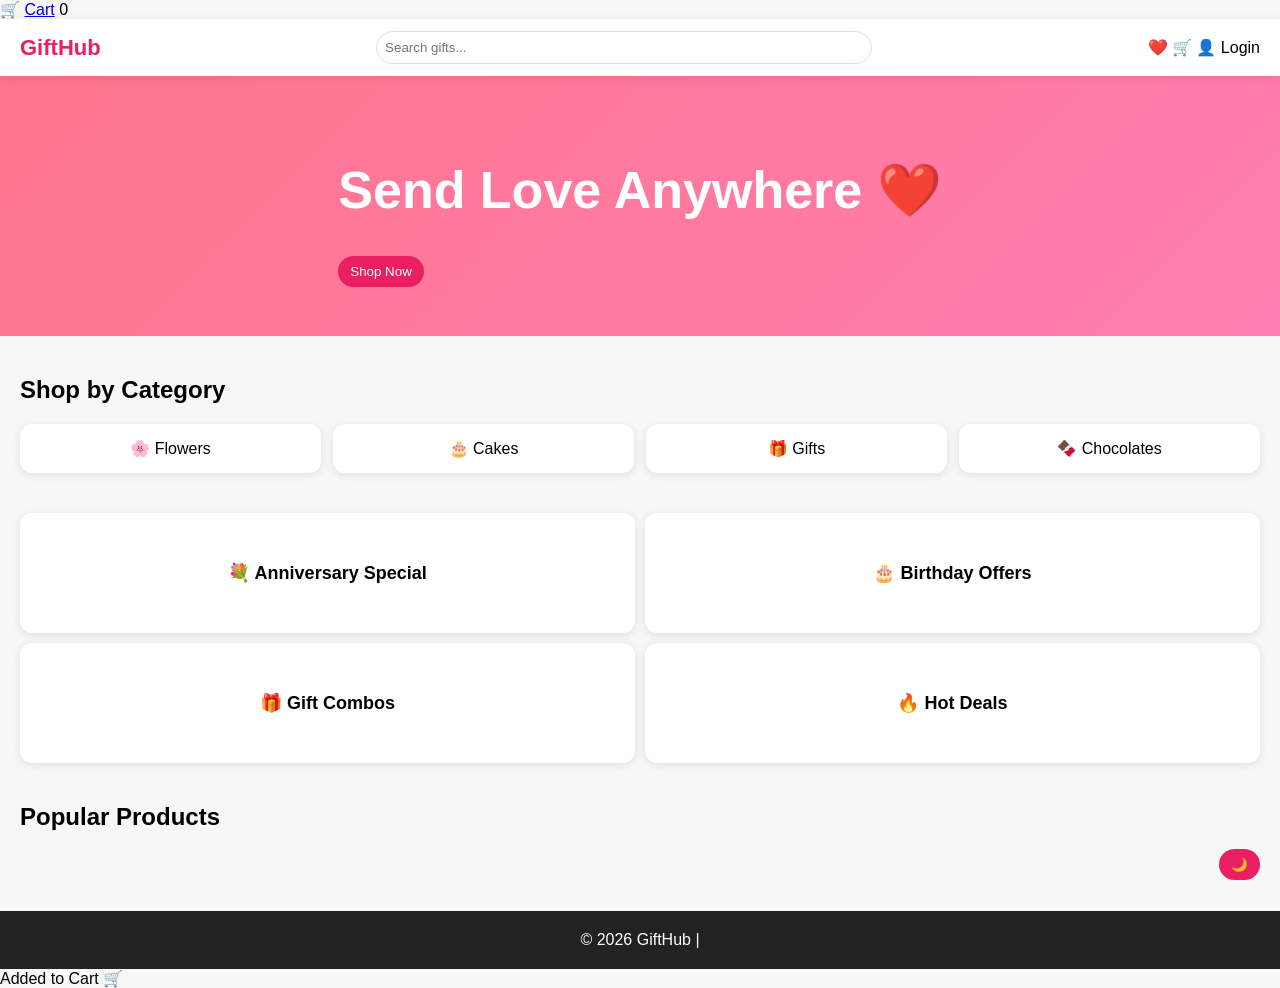
<file: index.html>
<div class="cart-icon">
  🛒 <a href="cart.html">Cart</a> <span id="cart-count">0</span>
</div><!DOCTYPE html>
<html lang="en">
<head>
<meta charset="UTF-8">
<meta name="viewport" content="width=device-width, initial-scale=1.0">
<title>Flower Express World</title>

<style>
body{
margin:0;
font-family:Arial;
background:#f7f7f7;
}

/* HEADER */
header{
display:flex;
justify-content:space-between;
align-items:center;
padding:12px 20px;
background:white;
position:sticky;
top:0;
box-shadow:0 2px 10px rgba(0,0,0,0.1);
z-index:10;
}

.logo{
font-size:22px;
font-weight:bold;
color:#e91e63;
}

.search{
width:40%;
padding:8px;
border-radius:20px;
border:1px solid #ddd;
}

/* SLIDER */
.slider{
height:260px;
position:relative;
overflow:hidden;
}

.slide{
position:absolute;
width:100%;
height:100%;
display:flex;
align-items:center;
justify-content:center;
font-size:26px;
font-weight:bold;
color:white;
opacity:0;
transition:1s;
}

.slide:nth-child(1){background:linear-gradient(135deg,#ff758c,#ff7eb3);}
.slide:nth-child(2){background:linear-gradient(135deg,#7F7FD5,#86A8E7);}
.slide:nth-child(3){background:linear-gradient(135deg,#f7971e,#ffd200);}

.active{
opacity:1;
}

/* CATEGORY */
.section{
padding:20px;
}

.grid{
display:grid;
grid-template-columns:repeat(4,1fr);
gap:12px;
}

.card{
background:white;
padding:15px;
border-radius:12px;
text-align:center;
box-shadow:0 2px 8px rgba(0,0,0,0.1);
}

/* BANNER */
.banner{
display:grid;
grid-template-columns:repeat(2,1fr);
gap:10px;
padding:20px;
}

.banner-box{
background:white;
border-radius:12px;
height:120px;
display:flex;
align-items:center;
justify-content:center;
font-weight:bold;
font-size:18px;
box-shadow:0 2px 8px rgba(0,0,0,0.1);
}

/* PRODUCTS */
.products{
display:grid;
grid-template-columns:repeat(3,1fr);
gap:15px;
padding:20px;
}

.product{
background:white;
border-radius:12px;
padding:10px;
text-align:center;
transition:0.3s;
}

.product:hover{
transform:scale(1.05);
}

.product img{
width:100%;
height:150px;
object-fit:cover;
border-radius:10px;
}

button{
background:#e91e63;
color:white;
border:none;
padding:8px 12px;
border-radius:20px;
cursor:pointer;
}

footer{
text-align:center;
padding:20px;
background:#222;
color:white;
margin-top:20px;
}
</style>
</head>

<body>

<header>
<div class="logo">GiftHub</div>
<input class="search" placeholder="Search gifts...">
<div class="nav-icons">
    ❤️
    🛒
    👤 Login
</div>
</header>

<!-- SLIDER -->
<div class="slider">
  <div class="slide active">
    <div>
        <h1>Send Love Anywhere ❤️</h1>
        <button>Shop Now</button>
    </div>
</div>
  <div class="slide">Fresh Flowers Delivered 🌸</div>
  <div class="slide">Celebrate Every Moment 🎂</div>
</div>

<!-- CATEGORY -->
<div class="section">
<h2>Shop by Category</h2>
<div class="grid">
<div class="card">🌸 Flowers</div>
<div class="card">🎂 Cakes</div>
<div class="card">🎁 Gifts</div>
<div class="card">🍫 Chocolates</div>
</div>
</div>

<!-- BANNERS -->
<div class="banner">
<div class="banner-box">💐 Anniversary Special</div>
<div class="banner-box">🎂 Birthday Offers</div>
<div class="banner-box">🎁 Gift Combos</div>
<div class="banner-box">🔥 Hot Deals</div>
</div>

<!-- PRODUCTS -->
<h2 style="padding:0 20px">Popular Products</h2>

<div class="products" id="products"></div>

<footer>
© 2026 GiftHub |
</footer>
<div id="toast">Added to Cart 🛒</div>

<button onclick="toggleDark()" style="position:fixed;bottom:20px;right:20px;">
  🌙
</button>
</file>
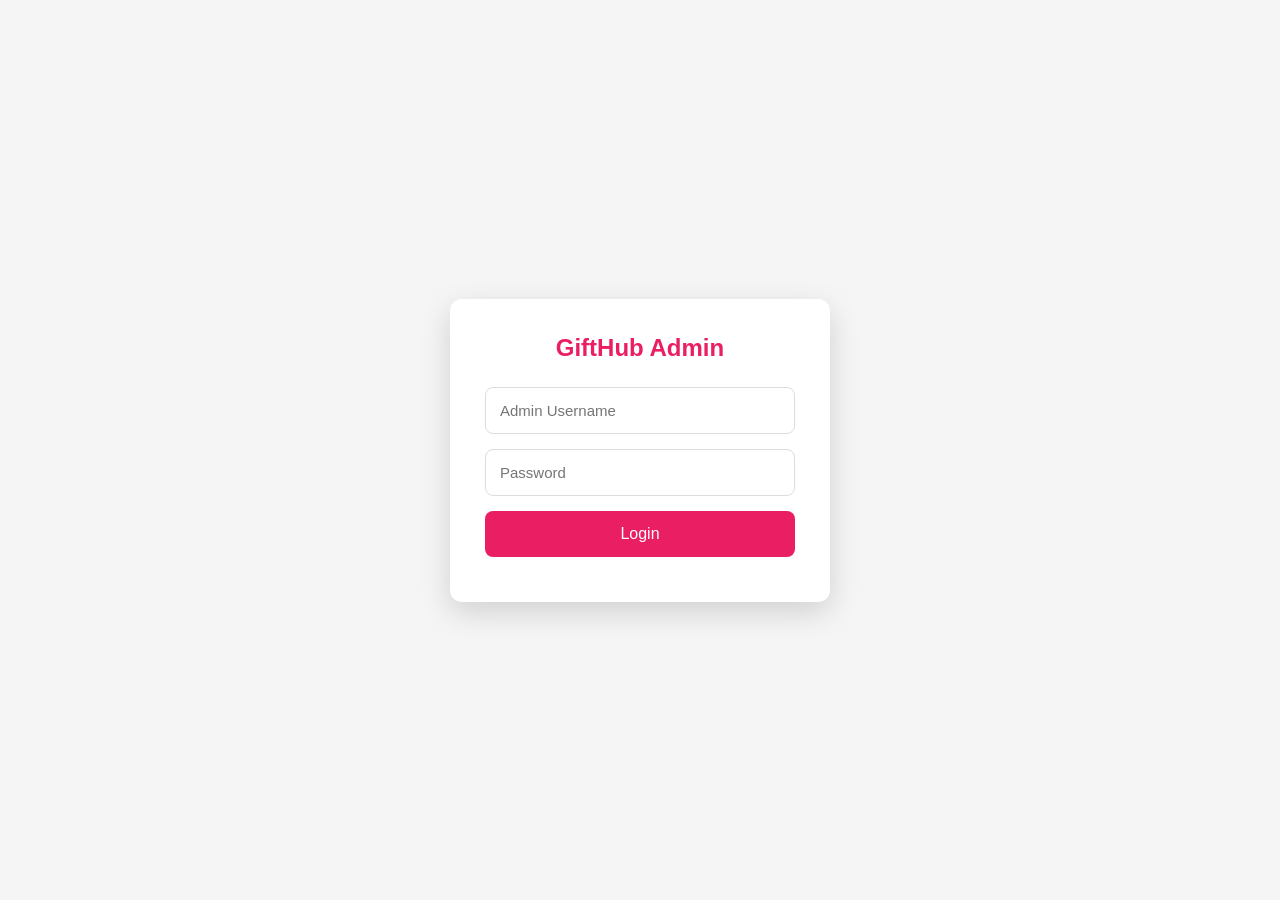
<file: admin.html>
<!DOCTYPE html>
<html lang="en">
<head>
<meta charset="UTF-8">
<meta name="viewport" content="width=device-width, initial-scale=1.0">
<title>GiftHub Admin Login</title>

<style>
*{
margin:0;
padding:0;
box-sizing:border-box;
font-family:Arial,sans-serif;
}

body{
background:#f5f5f5;
height:100vh;
display:flex;
justify-content:center;
align-items:center;
}

.login-box{
width:380px;
background:#fff;
padding:35px;
border-radius:12px;
box-shadow:0 10px 30px rgba(0,0,0,.15);
}

.login-box h2{
text-align:center;
margin-bottom:25px;
color:#e91e63;
}

input{
width:100%;
padding:14px;
margin-bottom:15px;
border:1px solid #ddd;
border-radius:8px;
font-size:15px;
}

button{
width:100%;
padding:14px;
background:#e91e63;
color:#fff;
border:none;
border-radius:8px;
font-size:16px;
cursor:pointer;
}

button:hover{
background:#c2185b;
}

.error{
color:red;
text-align:center;
margin-top:10px;
}
</style>

</head>

<body>

<div class="login-box">

<h2>GiftHub Admin</h2>

<input type="text" id="username" placeholder="Admin Username">

<input type="password" id="password" placeholder="Password">

<button onclick="login()">Login</button>

<p class="error" id="msg"></p>

</div>

<script>

function login(){

let user=document.getElementById("username").value;

let pass=document.getElementById("password").value;

if(user==="admin" && pass==="admin123"){

localStorage.setItem("admin","true");

window.location.href="dashboard.html";

}else{

document.getElementById("msg").innerHTML="Invalid Username or Password";

}

}

</script>

</body>
</html>
</file>
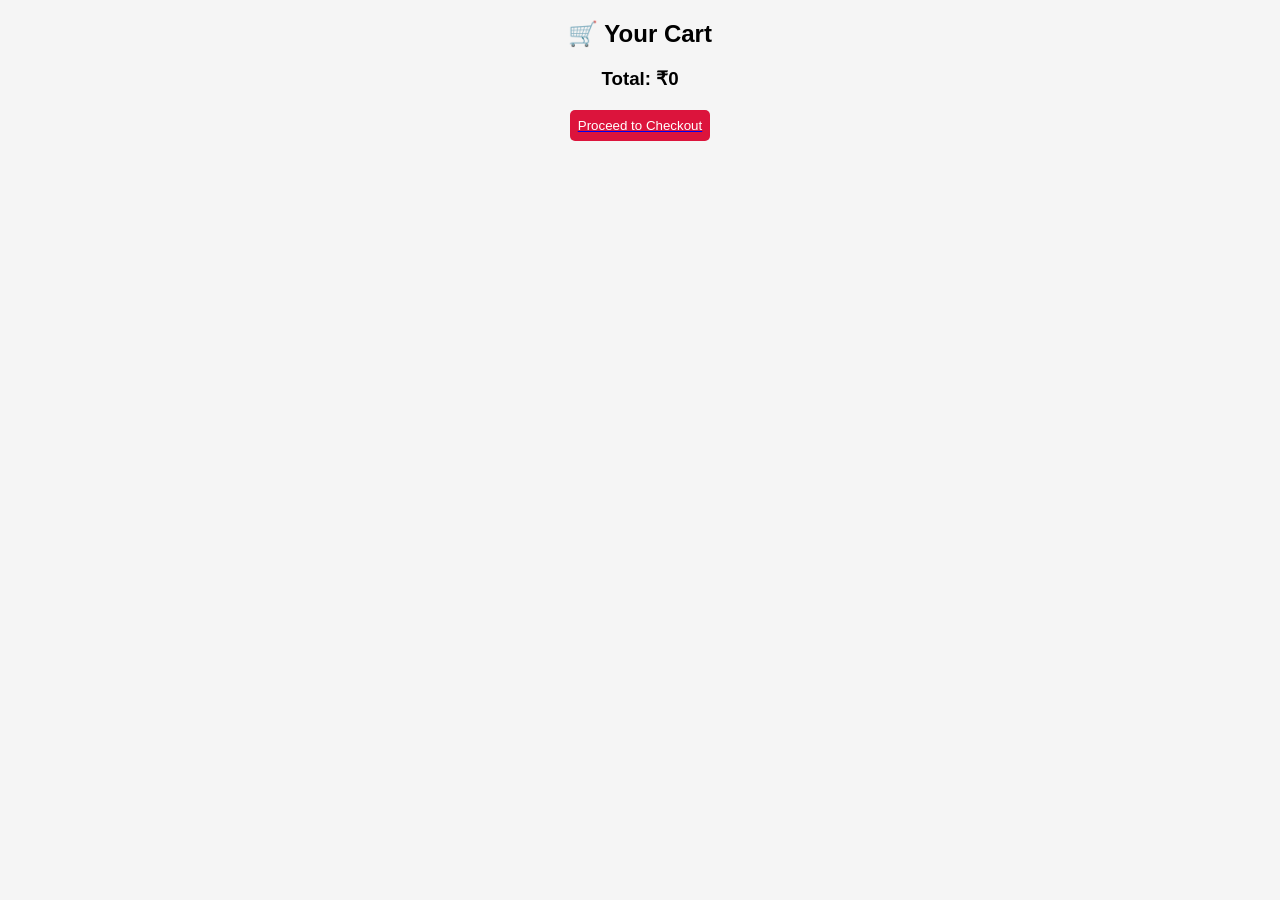
<file: cart.html>
<!DOCTYPE html>
<html>
<head>
  <title>Your Cart - GiftHub</title>
  <link rel="stylesheet" href="style.css">
</head>
<body>

<h2 style="text-align:center;">🛒 Your Cart</h2>

<div id="cart-items"></div>

<h3 style="text-align:center;" id="total"></h3>

<a href="checkout.html">
  <button style="display:block;margin:20px auto;">Proceed to Checkout</button>
</a>

<script src="cart.js"></script>
</body>
</html>
</file>
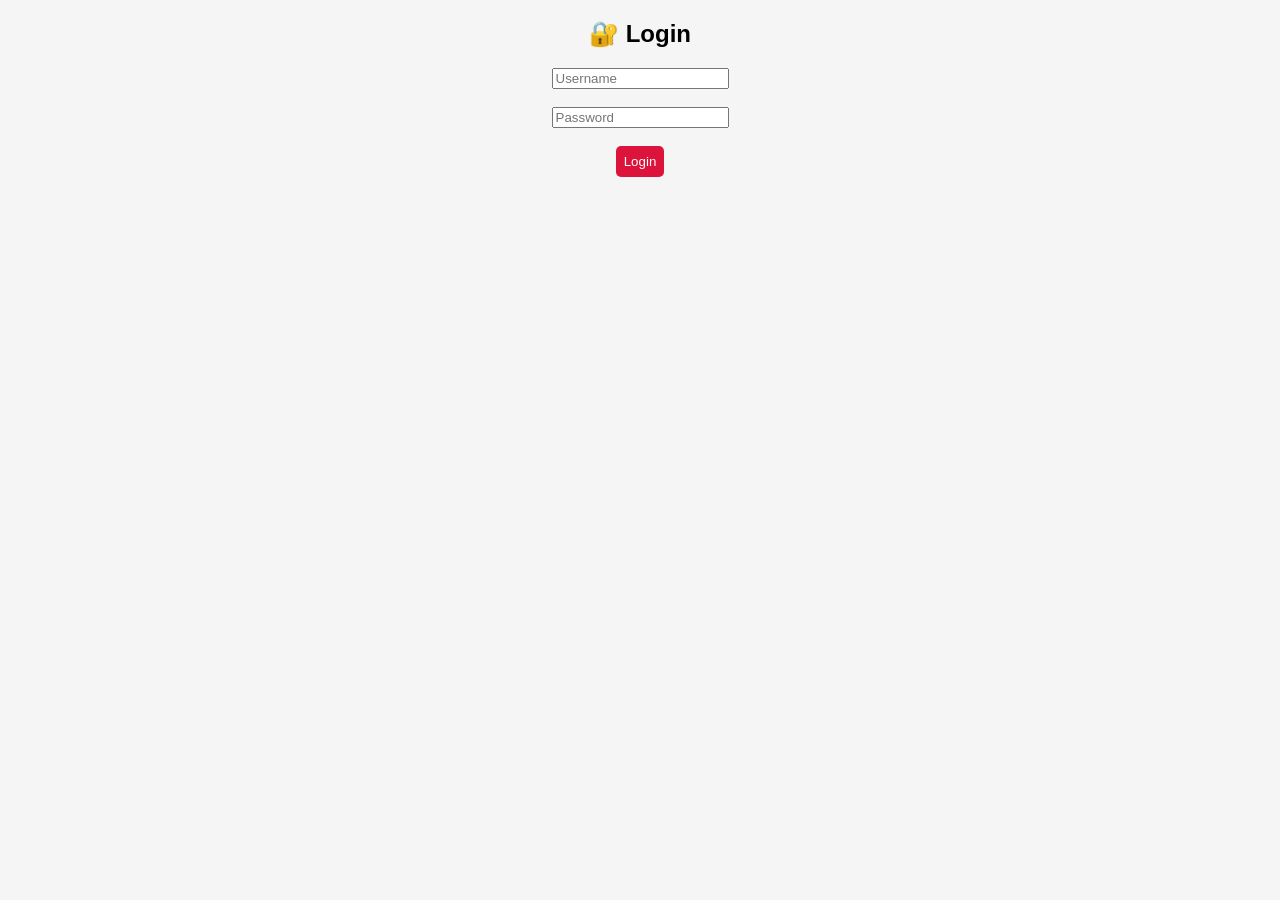
<file: login.html>
<!DOCTYPE html>
<html>
<head>
  <title>Login - GiftHub</title>
  <link rel="stylesheet" href="style.css">
</head>
<body>

<h2 style="text-align:center;">🔐 Login</h2>

<div style="text-align:center;">
  <input id="user" placeholder="Username"><br><br>
  <input id="pass" type="password" placeholder="Password"><br><br>

  <button onclick="login()">Login</button>
</div>

<script>
function login() {
  let u = document.getElementById("user").value;
  let p = document.getElementById("pass").value;

  if(u && p){
    localStorage.setItem("user", u);
    alert("Login Successful 🎉");
    window.location.href = "index.html";
  } else {
    alert("Enter details");
  }
}
</script>

</body>
</html>
</file>
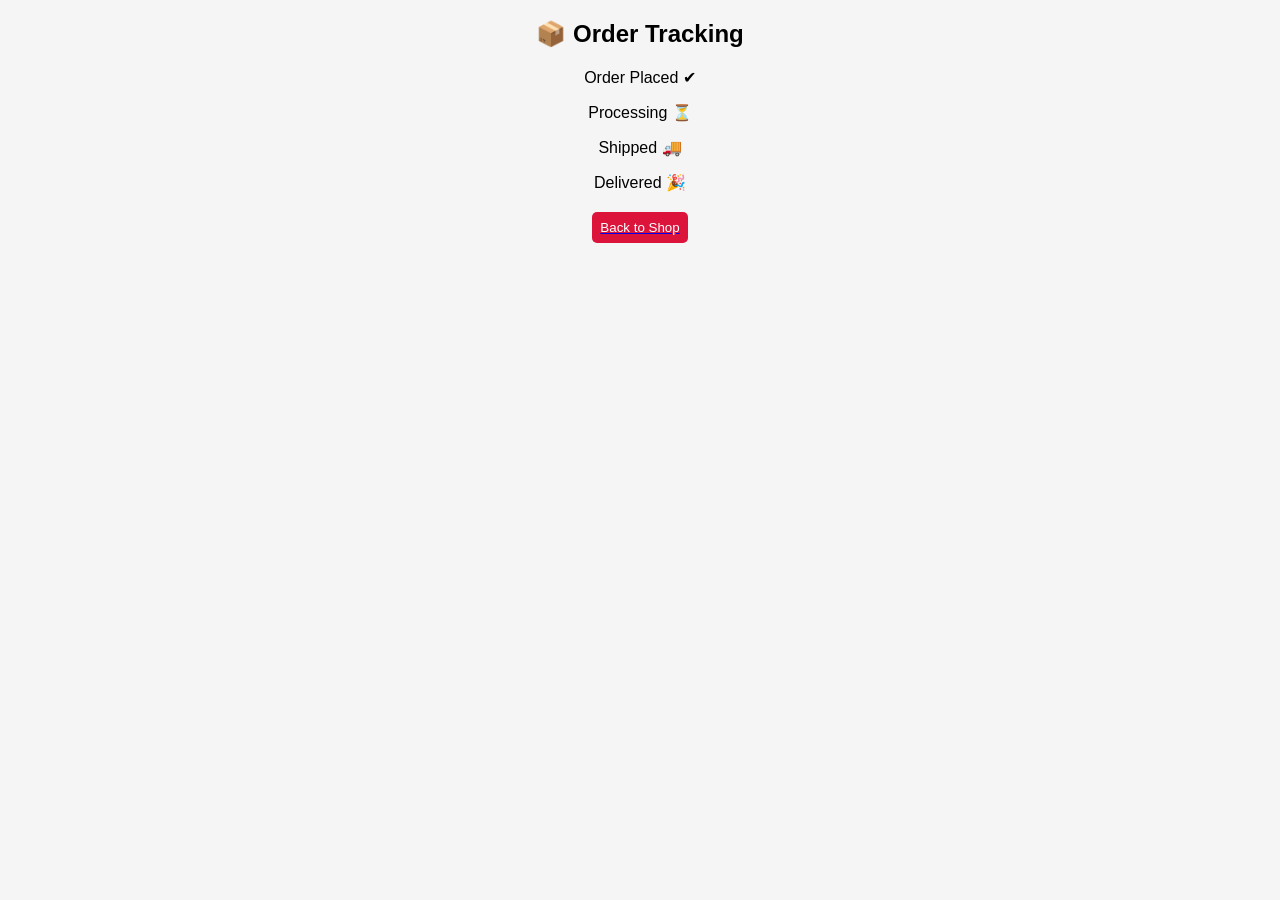
<file: track.html>
<!DOCTYPE html>
<html>
<head>
  <title>Track Order</title>
  <link rel="stylesheet" href="style.css">
</head>
<body>

<h2 style="text-align:center;">📦 Order Tracking</h2>

<div style="text-align:center;">
  <p>Order Placed ✔</p>
  <p>Processing ⏳</p>
  <p>Shipped 🚚</p>
  <p>Delivered 🎉</p>
</div>

<a href="index.html">
  <button style="display:block;margin:20px auto;">Back to Shop</button>
</a>

</body>
</html>
</file>
<file: style.css>
.card {
  background: white;
  margin: 10px;
  padding: 10px;
  border-radius: 10px;
}body{
  margin:0;
  font-family:Arial;
  background:#f5f5f5;
}

header{
  display:flex;
  justify-content:space-between;
  align-items:center;
  padding:15px;
  background:white;
  box-shadow:0 2px 10px rgba(0,0,0,0.1);
}

.logo{
  font-size:22px;
  color:#e91e63;
  font-weight:bold;
}

#products{
  display:grid;
  grid-template-columns:repeat(2,1fr);
  gap:15px;
  padding:15px;
}

.card{
  background:white;
  padding:10px;
  border-radius:10px;
  text-align:center;
  box-shadow:0 2px 8px rgba(0,0,0,0.1);
}

button{
  background:#e91e63;
  color:white;
  border:none;
  padding:6px 10px;
  border-radius:5px;
  cursor:pointer;
}
.nav-icons{
display:flex;
gap:20px;
font-size:20px;
cursor:pointer;
align-items:center;
}

.nav-icons span:hover{
color:#e91e63;
}
.product{
transition:.4s;
}

.product:hover{
transform:translateY(-10px);
box-shadow:0 15px 30px rgba(0,0,0,.2);
}
body {
  font-family: Arial;
  margin: 0;
  background: #f5f5f5;
}

header {
  display: flex;
  justify-content: space-between;
  padding: 15px;
  background: white;
  align-items: center;
}

.products {
  display: grid;
  grid-template-columns: repeat(auto-fit, minmax(150px, 1fr));
  gap: 10px;
  padding: 10px;
}

.card {
  background: white;
  padding: 10px;
  border-radius: 10px;
  text-align: center;
}

.card img {
  width: 100%;
  border-radius: 10px;
}

button {
  background: crimson;
  color: white;
  border: none;
  padding: 8px;
  border-radius: 5px;
}
</file>
